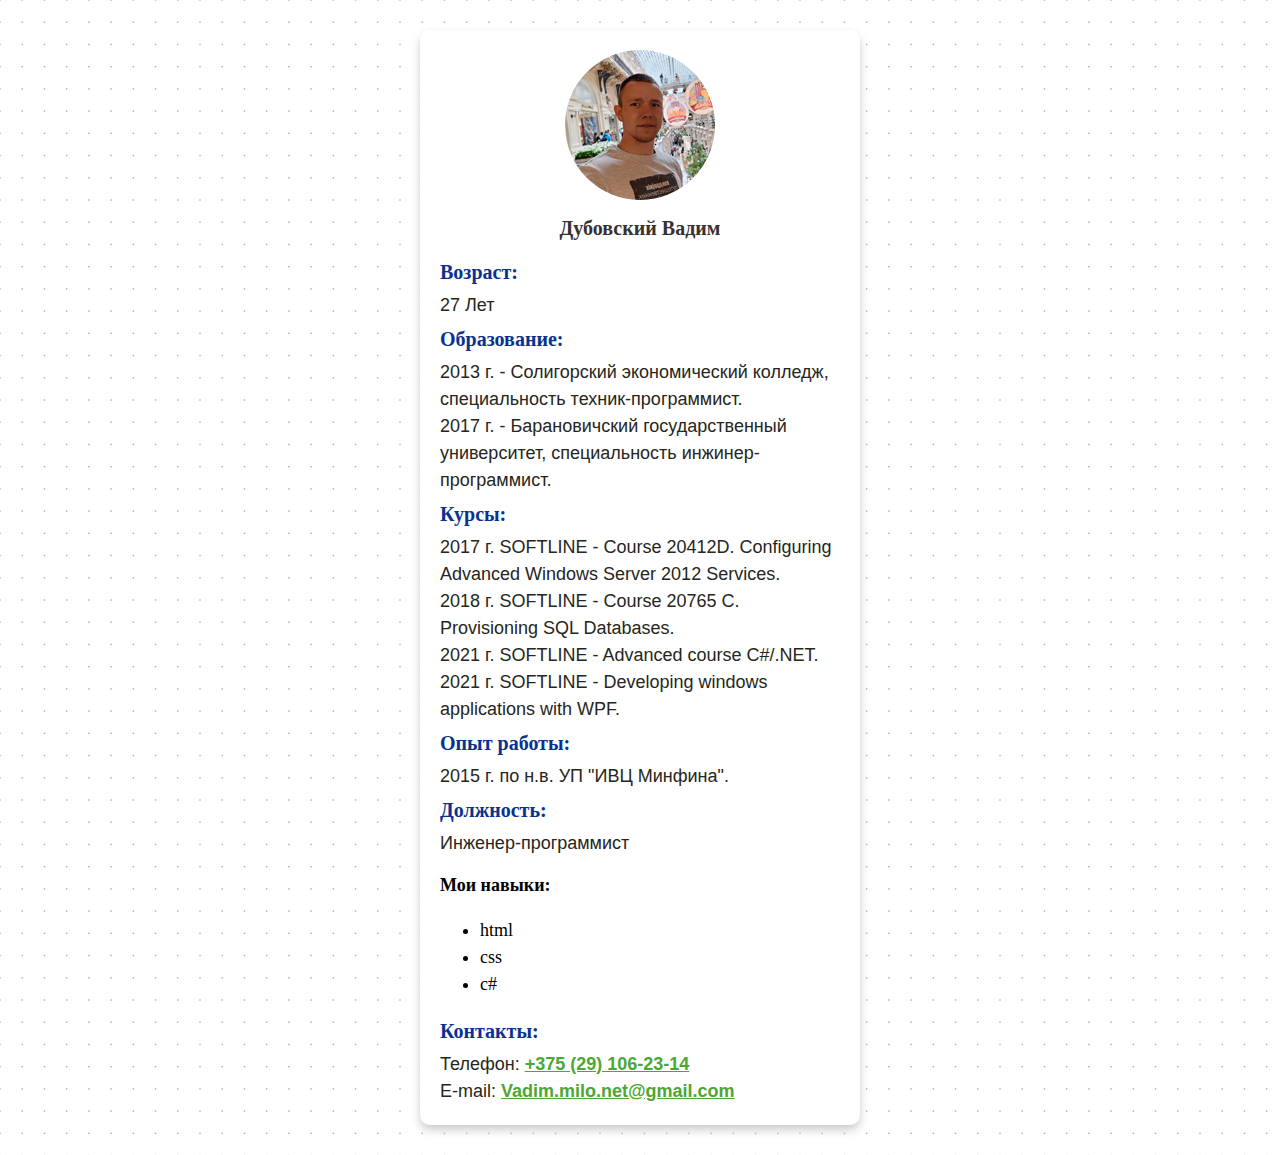
<file: Summary/index.html>
<!DOCTYPE html>
<html>

<head>
    <meta charset="utf-8">

    <link rel="stylesheet" href="css/style.css">
</head>

<body>
    <div class="card">
        <img class="card-avatar" src="img/avatar.jpg" alt="Дубовсикй Вадим">
        <h1 class="card-title">Дубовский Вадим</h1>
        <div class="card-text">
        </div>
        <h2 class="card-subtitle">Возраст:</h2>
        <p>27 Лет</p>
        <h2 class="card-subtitle">Образование:</h2>
        <p>2013 г. - Солигорский экономический колледж, специальность техник-программист.</p>
        <p>2017 г. - Барановичский государственный университет, специальность инжинер-программист.</p>
        <h2 class="card-subtitle">Курсы:</h2>
        <p>2017 г. SOFTLINE - Course 20412D. Configuring Advanced Windows Server 2012 Services.</p>
        <p>2018 г. SOFTLINE - Course 20765 С.
            Provisioning SQL Databases.</p>
        <p>2021 г. SOFTLINE - Advanced course C#/.NET.</p>
        <p>2021 г. SOFTLINE - Developing windows               applications with WPF.</p>
        <h2 class="card-subtitle">Опыт работы:</h2>
        <p>2015 г. по н.в. УП "ИВЦ Минфина".</p>
        <h2 class="card-subtitle">Должность:</h2>
        <p>Инженер-программист</p>
        <h2 class="card-list">Мои навыки:</h2>
        <ul>
            <li>html</li>
            <li>css</li>
            <li>c#</li>
        </ul>
        <h2 class="card-subtitle">Контакты:</h2>
        <p>Телефон: <a href="tel:+375291062314">+375 (29) 106-23-14</a>
        </p>
        <p>E-mail: <a href="mailto:Vadim.milo.net@gmail.com">Vadim.milo.net@gmail.com</a>
        </p>
    </div>
</body>

</html>
</file>
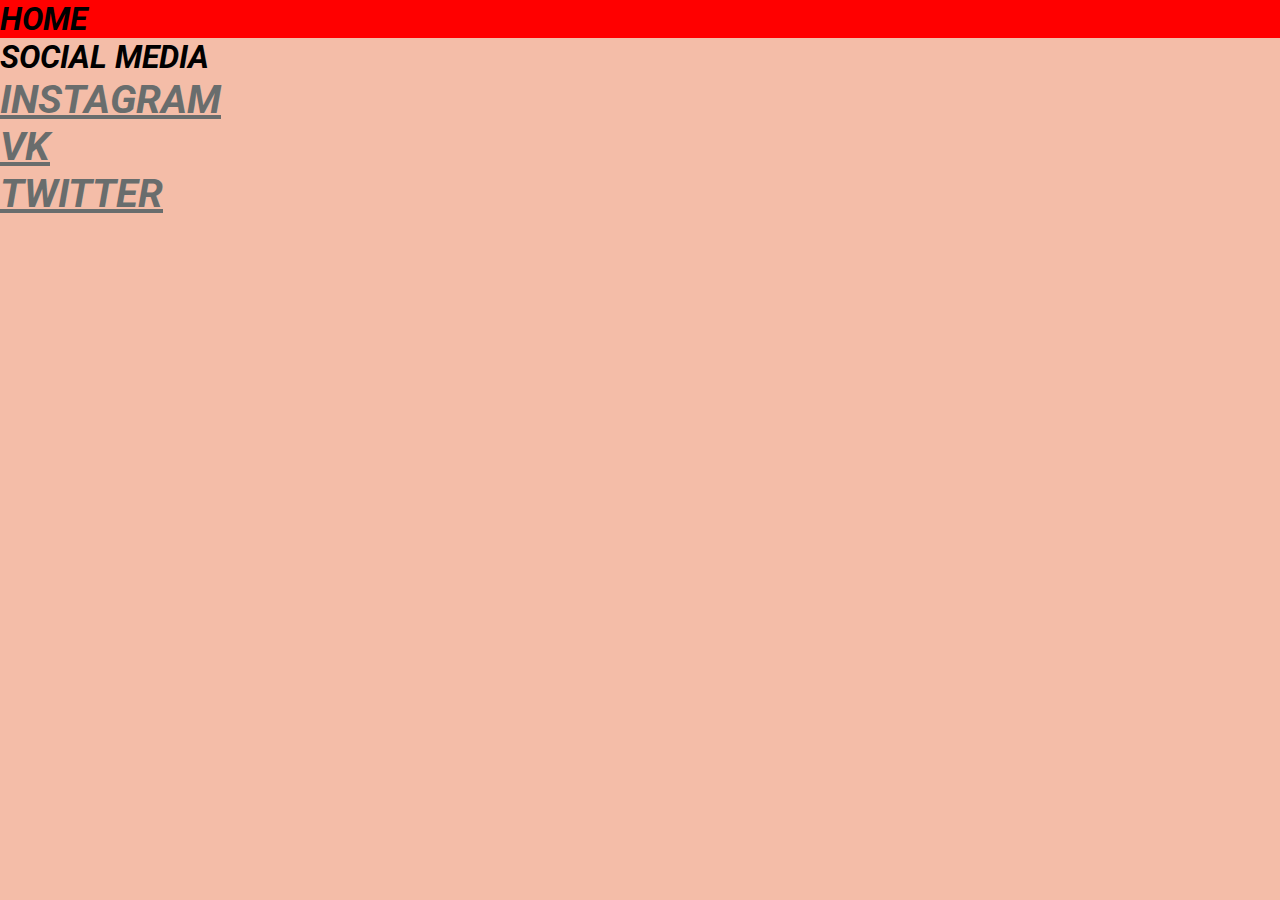
<file: Udemy_HTML+CSS/Lessons_2/index.html>
<!DOCTYPE html>
<html lang="en">

<head>
    <meta charset="UTF-8">
    <meta http-equiv="X-UA-Compatible" content="IE=edge">
    <meta name="viewport" content="width=device-width, initial-scale=1.0">
    <link rel="stylesheet" href="css/Style.CSS">
    <link rel="preconnect" href="https://fonts.googleapis.com">
    <link rel="preconnect" href="https://fonts.gstatic.com" crossorigin>
    <link href="https://fonts.googleapis.com/css2?family=Roboto:wght@400;700&display=swap" rel="stylesheet">
    <title>Document</title>
</head>

<body>
    <div class="block">
        <h1>HOME</h1>
    </div>
    <h1>social media</h1>
    <section class="links"> </section>
    <div class="links_item">
        <a href="#">instagram</a>
    </div>
    <div class="links_item">
        <a href="#">vk</a>
    </div>
    <div class="links_item">
        <a href=#>twitter</a>
    </div>

</body>

</html>
</file>
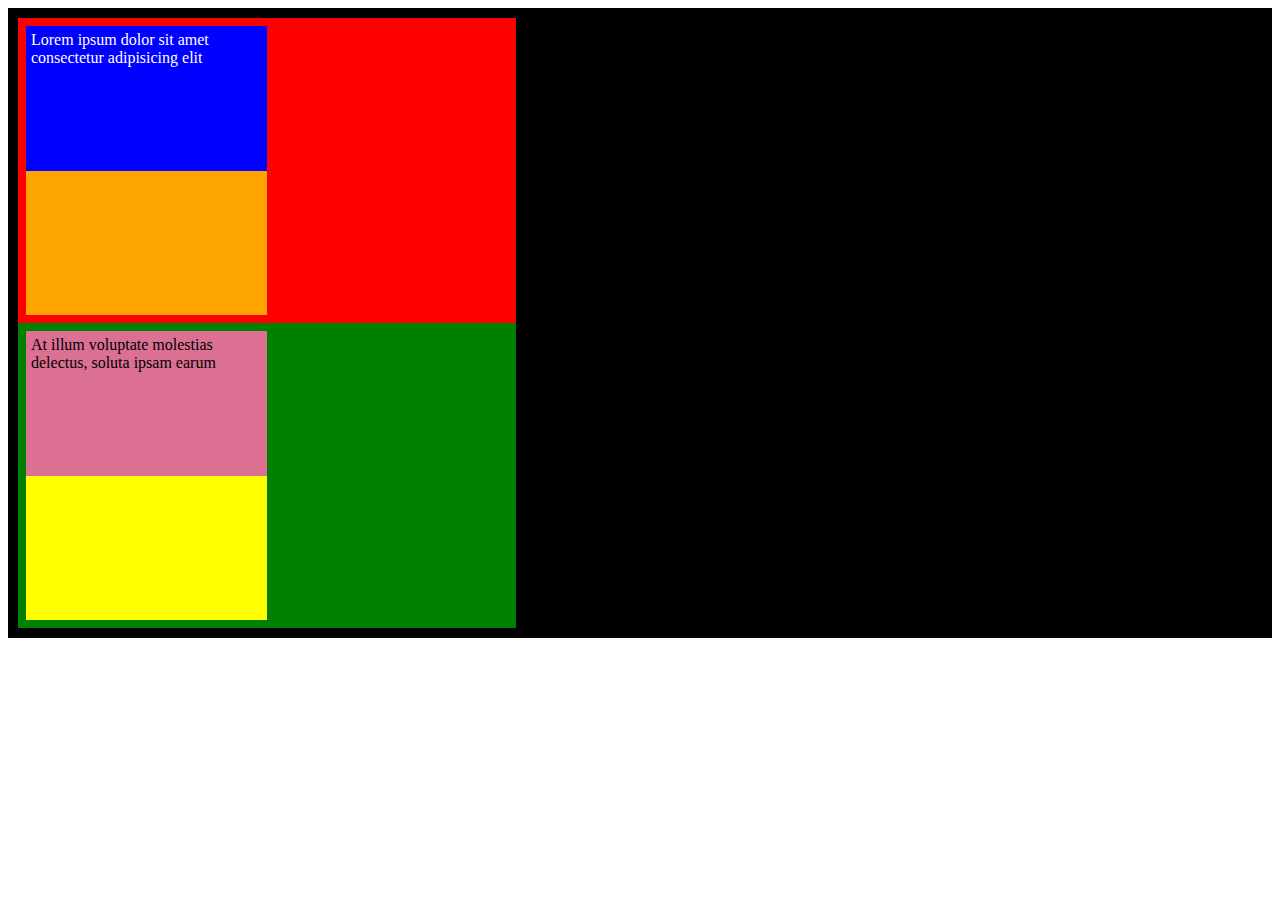
<file: Udemy_HTML+CSS/Lessons_3/index.html>
<!DOCTYPE html>
<html lang="en">
<head>
    <meta charset="UTF-8">
    <meta name="viewport" content="width=device-width, initial-scale=1.0">
    <meta http-equiv="X-UA-Compatible" content="ie=edge">
    <link rel="stylesheet" href="css/style.css">
    <title>Document</title>
</head>
<body>
    <div class="container">
        <div class="block-wrap">
            <div class="block1">Lorem ipsum dolor sit amet consectetur adipisicing elit</div>
            <div class="block2"></div>
        </div>
        <div class="block-wrap">
            <div class="block3">At illum voluptate molestias delectus, soluta ipsam earum</div>
            <div class="block4"></div>
        </div>
    </div>
</body>
</html>
</file>
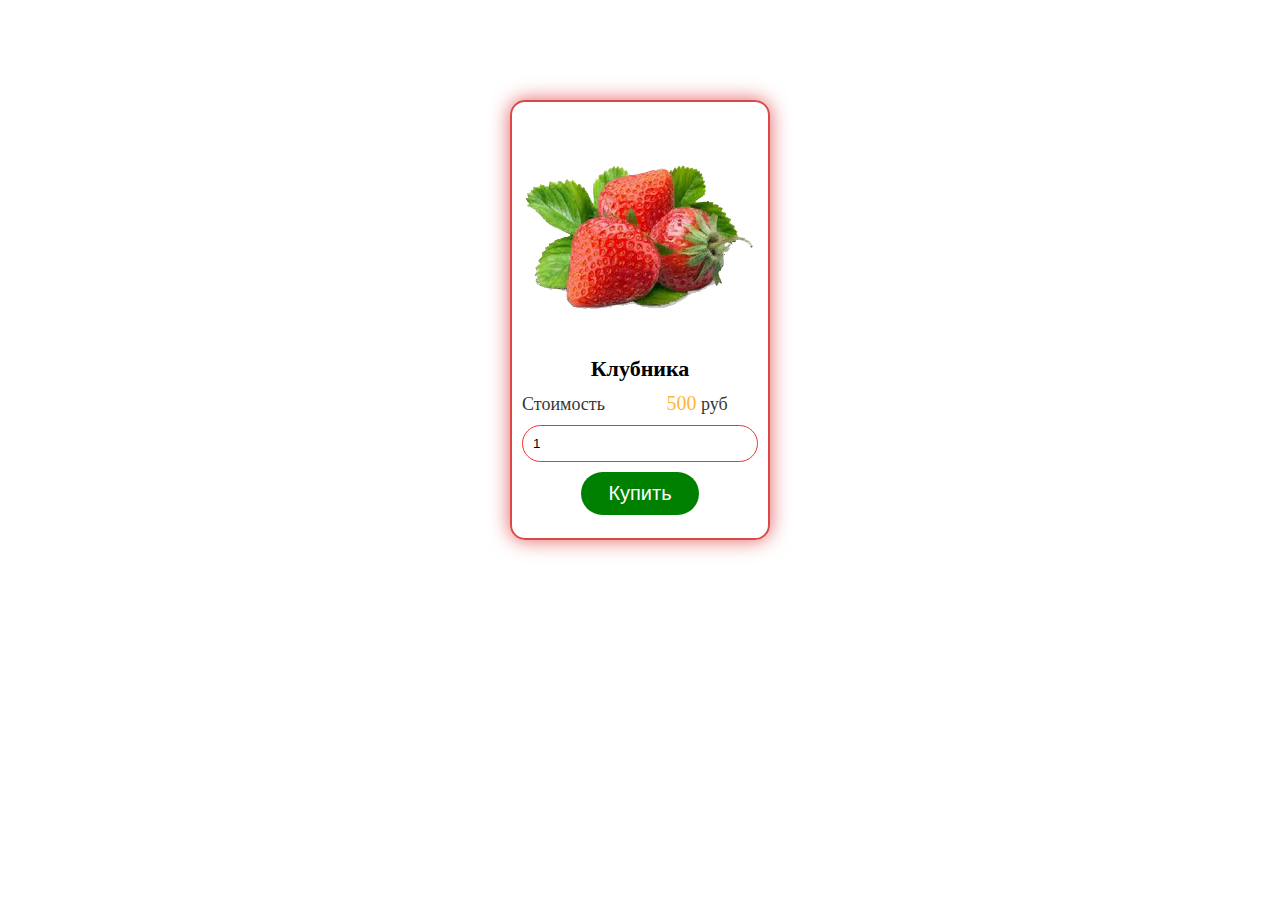
<file: Udemy_HTML+CSS/Lessons_4/index.html>
<!DOCTYPE html>
<html lang="en">
<head>
    <meta charset="UTF-8">
    <meta name="viewport" content="width=device-width, initial-scale=1.0">
    <meta http-equiv="X-UA-Compatible" content="ie=edge">
    <link rel="stylesheet" href="css/style.css">
    <title>Document</title>
</head>
<body>
    <div class="wrap">
        <div class="cart">
            <div class="cart__image"><img src="img/strawberry.jpg" alt="strawberry"></div>
            <div class="cart__content">
                <div class="cart__title">Клубника</div>
                <div class="cart__cost">Стоимость <span>500</span> руб</div>
                <input type="number" class="cart__amount" value="1" min="1" max="100">
                <input type="submit" class="cart__btn" value="Купить">
            </div>
        </div>
    </div>
    <script>
        let amount = document.querySelector('.cart__amount'),
            cost = document.querySelector('.cart__cost span');
        amount.addEventListener('input', () => {
            cost.innerHTML = amount.value * 500;
        });
    </script>
</body>
</html>
</file>
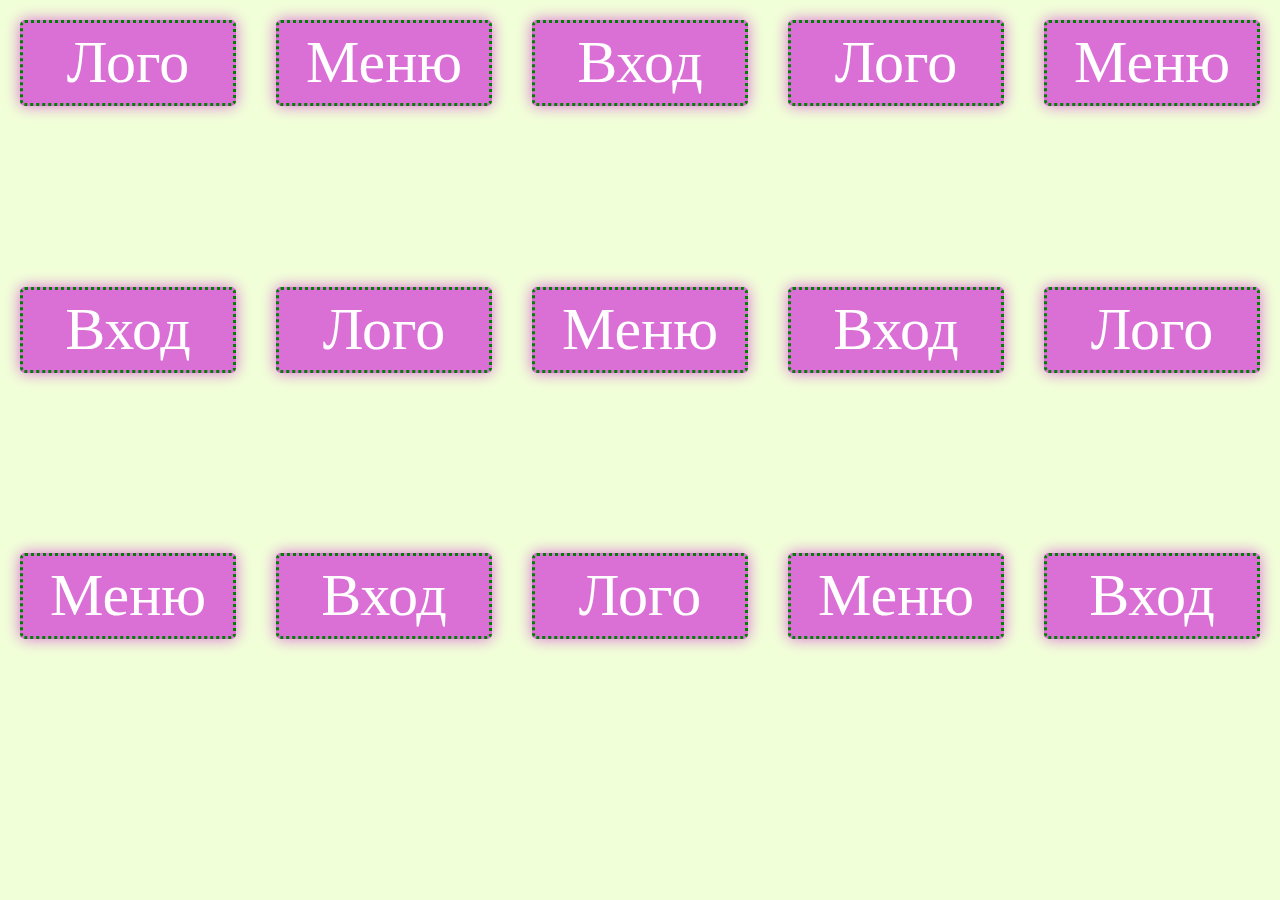
<file: Udemy_HTML+CSS/Lessons_5/index.html>
<!DOCTYPE html>
<html lang="en">
<head>
    <meta charset="UTF-8">
    <meta name="viewport" content="width=device-width, initial-scale=1.0">
    <meta http-equiv="X-UA-Compatible" content="ie=edge">
    <link rel="stylesheet" href="css/style.css">
    <title>Document</title>
</head>
<body>
    <div class="container">
        <div class="item">Лого</div>
        <div class="item">Меню</div>
        <div class="item">Вход</div>
        <div class="item">Лого</div>
        <div class="item">Меню</div>
        <div class="item">Вход</div>
        <div class="item">Лого</div>
        <div class="item">Меню</div>
        <div class="item">Вход</div>
        <div class="item">Лого</div>
        <div class="item">Меню</div>
        <div class="item">Вход</div>
        <div class="item">Лого</div>
        <div class="item">Меню</div>
        <div class="item">Вход</div>
    </div>
</body>
</html>
</file>
<file: Summary/css/style.css>
body {

    margin: 0;
    background: url("../img/pattern.png");
    font-family: Tahoma;
    line-height: 1.5;
    font-size: 18px;

}

.card {

 width: 400px;
 margin: 30px auto;
    padding: 20px;
 background-color:#fff;
 box-shadow: 0 5px 10px #ccc;
 border-radius: 10px;

}

.card-avatar {
    display: block;
    width: 150px;
    height: 150px;
    margin: 0px auto;
    border-radius: 50%;
}

.card-title {
    font-size: 20px;
    text-align: center;
    color: #363232;

}

.card-text {
    font-size: 14px;
}

.card-subtitle {
    font-size: 20px;
    margin: 5px auto;
    color: #093290;
}

p {
    font-family: Arial;
    font-size: 18px;
    color: #262620;
    margin: 0;
}

.card-list {
    font-size: 18px;
    padding-left: 0;
    list-style-position: inside;

}
a {
    color: #4da733;
    font-style: arial;
    font-weight: bold;
}
</file>
<file: Udemy_HTML+CSS/Lessons_2/css/Style.CSS>
body {
    background-color:rgb(233, 124, 81, 0.5);
}
.links_item a {
  color:rgb(105, 109, 109);
  font-size: 40px;
}
* {
  font-family: 'Roboto', sans-serif;
  font-weight: bold;
  font-style: italic;
  text-transform: uppercase;
  margin: 0;
} 
.h1 {
  margin: 0;
}
.block {
width: 100vw;
background-color: red;
max-height: 150px;
}
</file>
<file: Udemy_HTML+CSS/Lessons_3/css/style.css>
* {
    box-sizing: border-box;
}
.container {
    padding: 10px;
    width: 100%;
    height: 70vh;
    background-color: black;
}
.block-wrap:nth-child(1) {
    padding: 8px;
    width: 40%;
    height: 50%;
    background-color: red;
}
.block-wrap:nth-child(2) {
    padding: 8px;
    width: 40%;
    height: 50%;
    background-color: green;
}
.block1 {
    padding: 5px;
    width: 50%;
    height: 50%;
    background-color: blue;
    color: white;
}
.block2 {
    padding: 5px;
    width: 50%;
    height: 50%;
    background-color: orange;
}
.block3 {
    padding: 5px;
    width: 50%;
    height: 50%;
    background-color: palevioletred;
}
.block4 {
    padding: 5px;
    width: 50%;
    height: 50%;
    background-color: yellow;
}
</file>
<file: Udemy_HTML+CSS/Lessons_4/css/style.css>
* {
    box-sizing: border-box;
}
.wrap {
    height: 70vh;
}
.cart {
    width: 260px;
    height: 440px;
    padding: 10px;
    margin: 100px auto;
    border: 2px rgb(219, 72, 72) solid;
    border-radius: 15px;
    box-shadow: 0 0 20px 0 rgb(228, 96, 96);
}
.cart__title {
    text-align: center;
    font-size: 22px;
    font-weight: 700;
}
.cart__cost {
    font-size: 18px;
    margin-top: 10px;
    opacity: 0.8;
}
.cart__cost > span {
    font-size: 20px;
    color: orange;
    margin-left: 57px;
}
.cart__amount {
    width: 100%;
    margin-top: 10px;
    padding: 10px;
    border: 1px rgb(243, 51, 51) solid;
    border-radius: 50px;
    outline: none;
}
.cart__btn {
    display: block;
    margin: 10px auto 0 auto;
    padding: 10px;
    font-size: 20px;
    outline: none;
    border: none;
    cursor: pointer;
    width: 50%;
    background-color: green;
    color: white;
    border-radius: 70px;
}
</file>
<file: Udemy_HTML+CSS/Lessons_5/css/style.css>
body {
    background-color: rgb(241, 255, 216);
    margin: 0;
}
.container {
    min-height: 800px;
    display: flex;
    flex-direction: row;
    flex-wrap: wrap;
    justify-content: space-between;
    transition: all 0.3s;
}
.item {
    width: 200px;
    height: 70px;
    font-size: 60px;
    margin: 20px;
    padding: 5px;
    border-radius: 5px;
    color: white;
    text-align: center;
    border: 3px green dotted;
    background-color: orchid;
    box-shadow: 0 0 15px 0 orchid;
    cursor: pointer;
}
</file>
